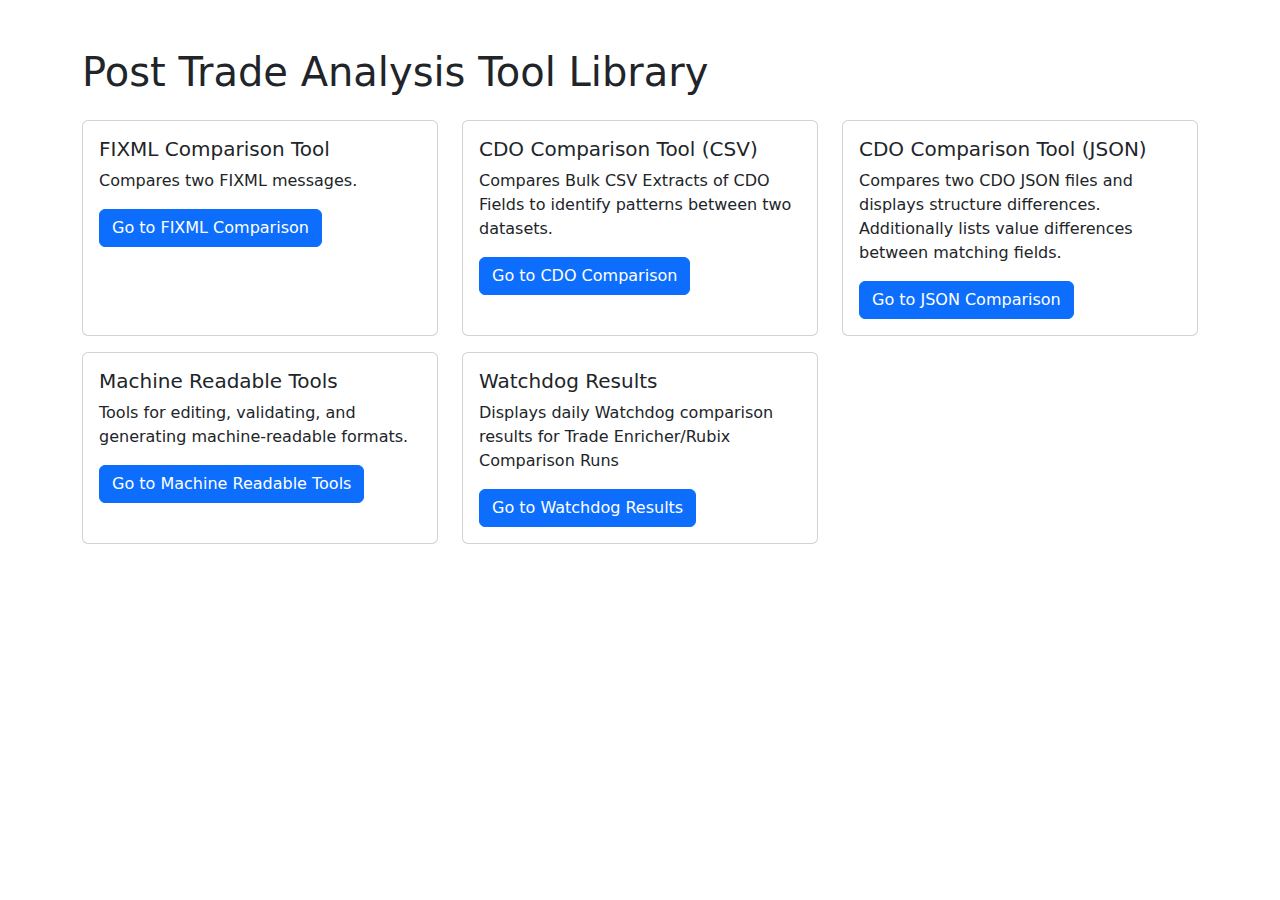
<file: templates/index.html>
<!DOCTYPE html>
<html lang="en">
<head>
    <meta charset="UTF-8">
    <meta name="viewport" content="width=device-width, initial-scale=1.0">
    <title>Post Trade Analysis Tool Library</title>
    <link href="https://cdn.jsdelivr.net/npm/bootstrap@5.1.3/dist/css/bootstrap.min.css" rel="stylesheet">
</head>
<body>
    <div class="container mt-5">
        <h1 class="mb-4">Post Trade Analysis Tool Library</h1>

        <div class="row">
            <div class="col-md-4 mb-3">
                <div class="card h-100">
                    <div class="card-body">
                        <h5 class="card-title">FIXML Comparison Tool</h5>
                        <p class="card-text">Compares two FIXML messages.</p>
                        <a href="fixml_comparison" class="btn btn-primary">Go to FIXML Comparison</a>
                    </div>
                </div>
            </div>

            <div class="col-md-4 mb-3">
                <div class="card h-100">
                    <div class="card-body">
                        <h5 class="card-title">CDO Comparison Tool (CSV)</h5>
                        <p class="card-text">Compares Bulk CSV Extracts of CDO Fields to identify patterns between two datasets.</p>
                        <a href="cdo_comparison" class="btn btn-primary">Go to CDO Comparison</a>
                    </div>
                </div>
            </div>

            <div class="col-md-4 mb-3">
                <div class="card h-100">
                    <div class="card-body">
                        <h5 class="card-title">CDO Comparison Tool (JSON)</h5>
                        <p class="card-text">Compares two CDO JSON files and displays structure differences. Additionally lists value differences between matching fields.</p>
                        <a href="cdo_json_comparison" class="btn btn-primary">Go to JSON Comparison</a>
                    </div>
                </div>
            </div>

            <div class="col-md-4 mb-3">
                <div class="card h-100">
                    <div class="card-body">
                        <h5 class="card-title">Machine Readable Tools</h5>
                        <p class="card-text">Tools for editing, validating, and generating machine-readable formats.</p>
                        <a href="machine_readable" class="btn btn-primary">Go to Machine Readable Tools</a>
                    </div>
                </div>
            </div>
            <div class="col-md-4 mb-3">
            <div class="card h-100">
                <div class="card-body">
                    <h5 class="card-title">Watchdog Results</h5>
                    <p class="card-text">Displays daily Watchdog comparison results for Trade Enricher/Rubix Comparison Runs</p>
                    <a href="watchdog_results" class="btn btn-primary">Go to Watchdog Results</a>
                </div>
            </div>
</div>
        </div>
    </div>

    <script src="https://cdn.jsdelivr.net/npm/bootstrap@5.1.3/dist/js/bootstrap.bundle.min.js"></script>
</body>
</html>
</file>
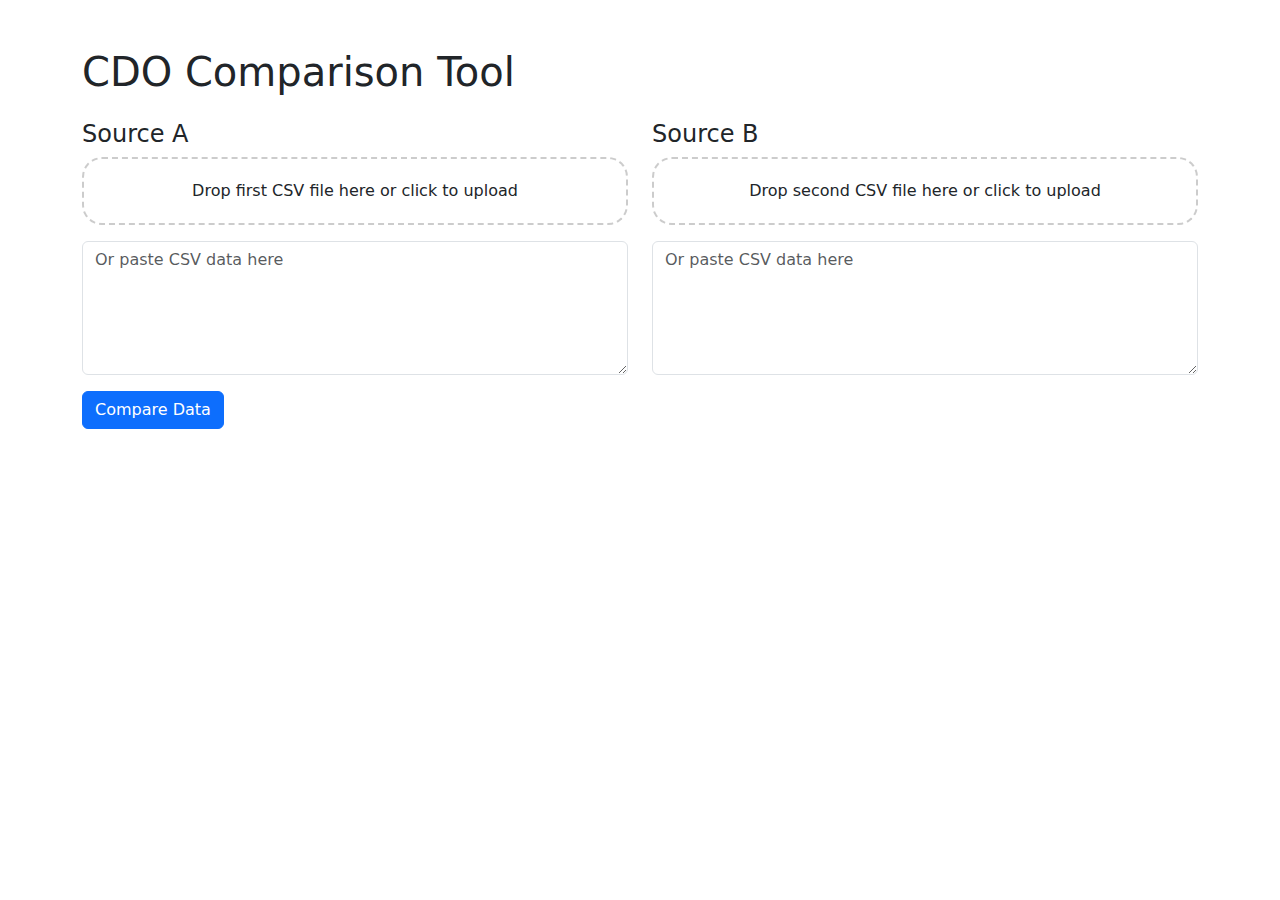
<file: templates/cdo_comparison.html>
<!DOCTYPE html>
<html lang="en">
<head>
    <meta charset="UTF-8">
    <meta name="viewport" content="width=device-width, initial-scale=1.0">
    <title>CDO Comparison Tool</title>
    <link href="https://cdn.jsdelivr.net/npm/bootstrap@5.1.3/dist/css/bootstrap.min.css" rel="stylesheet">
    <style>
        .drop-zone {
            border: 2px dashed #ccc;
            border-radius: 20px;
            width: 100%;
            padding: 20px;
            text-align: center;
            cursor: pointer;
        }
        .drop-zone--over {
            border-style: solid;
        }
        .drop-zone__input {
            display: none;
        }
    </style>
</head>
<body>
    <div class="container mt-5">
        <h1 class="mb-4">CDO Comparison Tool</h1>
        <div id="inputSection">
            <form id="uploadForm" enctype="multipart/form-data">
                <div class="row mb-3">
                    <div class="col-md-6">
                        <h4>Source A</h4>
                        <div class="drop-zone">
                            <span class="drop-zone__prompt">Drop first CSV file here or click to upload</span>
                            <input type="file" name="file1" class="drop-zone__input" id="file1" accept=".csv">
                        </div>
                        <textarea class="form-control mt-3" id="csvTextA" rows="5" placeholder="Or paste CSV data here"></textarea>
                    </div>
                    <div class="col-md-6">
                        <h4>Source B</h4>
                        <div class="drop-zone">
                            <span class="drop-zone__prompt">Drop second CSV file here or click to upload</span>
                            <input type="file" name="file2" class="drop-zone__input" id="file2" accept=".csv">
                        </div>
                        <textarea class="form-control mt-3" id="csvTextB" rows="5" placeholder="Or paste CSV data here"></textarea>
                    </div>
                </div>
                <button type="submit" class="btn btn-primary">Compare Data</button>
            </form>
        </div>
        <div id="columnSelection" class="mt-4" style="display: none;">
            <h3>Select Columns to Compare</h3>
            <div id="columnCheckboxes"></div>
            <button id="compareBtn" class="btn btn-primary mt-3">Compare Selected Columns</button>
        </div>
        <div id="resultsSection" class="mt-4" style="display: none;">
            <h3>Comparison Results</h3>
            <ul class="nav nav-tabs" id="resultTabs" role="tablist">
                <li class="nav-item" role="presentation">
                    <button class="nav-link active" id="matched-tab" data-bs-toggle="tab" data-bs-target="#matched" type="button" role="tab" aria-controls="matched" aria-selected="true">Matched Values</button>
                </li>
                <li class="nav-item" role="presentation">
                    <button class="nav-link" id="mismatched-tab" data-bs-toggle="tab" data-bs-target="#mismatched" type="button" role="tab" aria-controls="mismatched" aria-selected="false">Mismatched Values</button>
                </li>
                <li class="nav-item" role="presentation">
                    <button class="nav-link" id="one-source-tab" data-bs-toggle="tab" data-bs-target="#one-source" type="button" role="tab" aria-controls="one-source" aria-selected="false">Fields Present in Only One Source</button>
                </li>
            </ul>
            <div class="tab-content" id="resultTabsContent">
                <div class="tab-pane fade show active" id="matched" role="tabpanel" aria-labelledby="matched-tab"></div>
                <div class="tab-pane fade" id="mismatched" role="tabpanel" aria-labelledby="mismatched-tab"></div>
                <div class="tab-pane fade" id="one-source" role="tabpanel" aria-labelledby="one-source-tab"></div>
            </div>
            <button id="newComparisonBtn" class="btn btn-secondary mt-3">Run New Comparison</button>
        </div>
    </div>

    <script src="https://code.jquery.com/jquery-3.6.0.min.js"></script>
    <script src="https://cdn.jsdelivr.net/npm/bootstrap@5.1.3/dist/js/bootstrap.bundle.min.js"></script>
    <script>
        document.querySelectorAll(".drop-zone__input").forEach((inputElement) => {
            const dropZoneElement = inputElement.closest(".drop-zone");

            dropZoneElement.addEventListener("click", (e) => {
                inputElement.click();
            });

            inputElement.addEventListener("change", (e) => {
                if (inputElement.files.length) {
                    updateDropZoneFile(dropZoneElement, inputElement.files[0]);
                }
            });

            dropZoneElement.addEventListener("dragover", (e) => {
                e.preventDefault();
                dropZoneElement.classList.add("drop-zone--over");
            });

            ["dragleave", "dragend"].forEach((type) => {
                dropZoneElement.addEventListener(type, (e) => {
                    dropZoneElement.classList.remove("drop-zone--over");
                });
            });

            dropZoneElement.addEventListener("drop", (e) => {
                e.preventDefault();
                if (e.dataTransfer.files.length) {
                    inputElement.files = e.dataTransfer.files;
                    updateDropZoneFile(dropZoneElement, e.dataTransfer.files[0]);
                }
                dropZoneElement.classList.remove("drop-zone--over");
            });
        });

        function updateDropZoneFile(dropZoneElement, file) {
            let promptElement = dropZoneElement.querySelector(".drop-zone__prompt");
            if (dropZoneElement.querySelector(".drop-zone__thumb")) {
                dropZoneElement.querySelector(".drop-zone__thumb").remove();
            }
            promptElement.textContent = file.name;
        }
        let file1Name = 'File A';
        let file2Name = 'File B';

        $('#uploadForm').submit(function(e) {
            e.preventDefault();
            var formData = new FormData(this);
            formData.append('csvTextA', $('#csvTextA').val());
            formData.append('csvTextB', $('#csvTextB').val());

            $.ajax({
                url: '/upload_cdo',
                type: 'POST',
                data: formData,
                processData: false,
                contentType: false,
                success: function(data) {
                    file1Name = data.file1_name;
                    file2Name = data.file2_name;
                    displayColumnSelection(data.columns);
                },
                error: function(jqXHR, textStatus, errorThrown) {
                    console.error("Upload error:", textStatus, errorThrown);
                    alert("An error occurred while processing the data.");
                }
            });
        });

        function displayColumnSelection(columns) {
            var checkboxesHtml = columns.map(col =>
                `<div class="form-check form-check-inline">
                    <input class="form-check-input" type="checkbox" value="${col}" id="check_${col}" checked>
                    <label class="form-check-label" for="check_${col}">${col}</label>
                </div>`
            ).join('');

            $('#columnCheckboxes').html(checkboxesHtml);
            $('#columnSelection').show();
            $('#inputSection').hide();
        }

        $('#compareBtn').click(function() {
            var selectedColumns = $('#columnCheckboxes input:checked').map(function() {
                return $(this).val();
            }).get();

            var formData = new FormData($('#uploadForm')[0]);
            formData.append('columns', JSON.stringify(selectedColumns));

            $.ajax({
                url: '/compare_cdo',
                type: 'POST',
                data: formData,
                processData: false,
                contentType: false,
                success: function(data) {
                    displayComparisonResults(data);
                    $('#columnSelection').hide();
                    $('#resultsSection').show();
                },
                error: function(jqXHR, textStatus, errorThrown) {
                    console.error("Comparison error:", textStatus, errorThrown);
                    alert("An error occurred while comparing the data.");
                }
            });
        });

        function displayComparisonResults(data) {
            // Matched Values
            var matchedHtml = '<h4>Matched Values</h4>';
            matchedHtml += generateTable(data.matched_values, data.file1_name, data.file2_name);
            $('#matched').html(matchedHtml);

            // Mismatched Values
            var mismatchedHtml = '<h4>Mismatched Values</h4>';
            mismatchedHtml += generateTable(data.mismatched_values, data.file1_name, data.file2_name, true);
            $('#mismatched').html(mismatchedHtml);

            // Fields Present in Only One Source
            var oneSourceHtml = '<h4>Fields Present in Only One Source</h4>';
            oneSourceHtml += '<div class="row"><div class="col-md-6">';
            oneSourceHtml += `<h5>Present in ${data.file1_name}</h5><ul>`;
            data.only_in_a.forEach(function(field) {
                oneSourceHtml += `<li>${field}</li>`;
            });
            oneSourceHtml += '</ul></div><div class="col-md-6">';
            oneSourceHtml += `<h5>Present in ${data.file2_name}</h5><ul>`;
            data.only_in_b.forEach(function(field) {
                oneSourceHtml += `<li>${field}</li>`;
            });
            oneSourceHtml += '</ul></div></div>';
            $('#one-source').html(oneSourceHtml);

            $('#resultsSection').show();
        }

         function displayComparisonResults(data) {
            file1Name = data.file1_name;
            file2Name = data.file2_name;

            // Matched Values
            var matchedHtml = '<h4>Matched Values</h4>';
            matchedHtml += generateTable(data.matched_values, file1Name, file2Name);
            $('#matched').html(matchedHtml);

            // Mismatched Values
            var mismatchedHtml = '<h4>Mismatched Values</h4>';
            mismatchedHtml += generateTable(data.mismatched_values, file1Name, file2Name, true);
            $('#mismatched').html(mismatchedHtml);

            // Fields Present in Only One Source
            var oneSourceHtml = '<h4>Fields Present in Only One Source</h4>';
            oneSourceHtml += '<div class="row"><div class="col-md-6">';
            oneSourceHtml += `<h5>Present in ${file1Name}</h5><ul>`;
            data.only_in_a.forEach(function(field) {
                oneSourceHtml += `<li>${field}</li>`;
            });
            oneSourceHtml += '</ul></div><div class="col-md-6">';
            oneSourceHtml += `<h5>Present in ${file2Name}</h5><ul>`;
            data.only_in_b.forEach(function(field) {
                oneSourceHtml += `<li>${field}</li>`;
            });
            oneSourceHtml += '</ul></div></div>';
            $('#one-source').html(oneSourceHtml);

            $('#resultsSection').show();
        }

        function generateTable(data, file1Name, file2Name, isMismatch = false) {
            if (data.length === 0) {
                return '<p>No values found in this category.</p>';
            }
            var tableHtml = '<table class="table table-striped">';
            tableHtml += `<thead><tr><th>CDO Field</th><th>${file1Name}</th><th>${file2Name}</th></tr></thead><tbody>`;

            data.forEach(function(row) {
                tableHtml += `<tr><td>${row.CDO_Field}</td>`;
                if (isMismatch) {
                    for (var col in row.mismatches) {
                        tableHtml += `<td class="table-warning">${row.mismatches[col].A}</td>
                                      <td class="table-warning">${row.mismatches[col].B}</td>`;
                        break; // Only show the first mismatch for brevity
                    }
                } else {
                    for (var col in row.values) {
                        tableHtml += `<td>${row.values[col].A}</td><td>${row.values[col].B}</td>`;
                        break; // Only show the first value for brevity
                    }
                }
                tableHtml += '</tr>';
            });

            tableHtml += '</tbody></table>';
            return tableHtml;
        }

        $('#newComparisonBtn').click(function() {
            $('#resultsSection').hide();
            $('#inputSection').show();
            $('#uploadForm')[0].reset();
            $('.drop-zone__prompt').text('Drop CSV file here or click to upload');
            $('#columnSelection').hide();
        });
    </script>
</body>
</html>
</file>
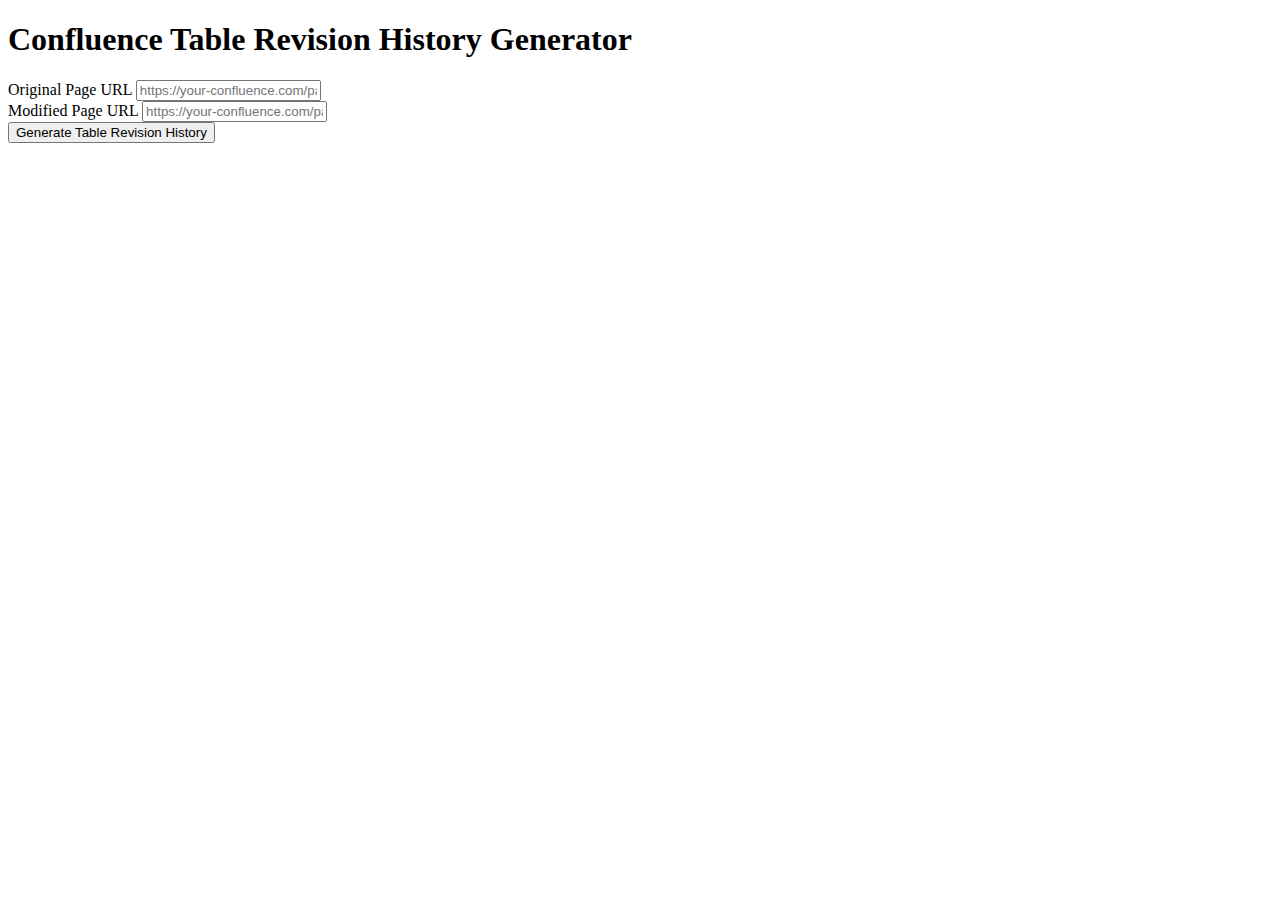
<file: templates/confluence_comparison.html>
<!DOCTYPE html>
<html>
<body>
<div class="container mt-5">
    <h1 class="mb-4">Confluence Table Revision History Generator</h1>

    <div class="row mb-4">
        <div class="col-12">
            <div class="card">
                <div class="card-body">
                    <form id="compareForm">
                        <div class="mb-3">
                            <label for="url1" class="form-label">Original Page URL</label>
                            <input type="url" class="form-control" id="url1" name="url1" required
                                   placeholder="https://your-confluence.com/pages/viewpage.action?pageId=...">
                        </div>
                        <div class="mb-3">
                            <label for="url2" class="form-label">Modified Page URL</label>
                            <input type="url" class="form-control" id="url2" name="url2" required
                                   placeholder="https://your-confluence.com/pages/viewpage.action?pageId=...">
                        </div>
                        <button type="submit" class="btn btn-primary">Generate Table Revision History</button>
                    </form>
                </div>
            </div>
        </div>
    </div>

    <div id="results" class="row" style="display: none;">
        <div class="col-12">
            <div class="card">
                <div class="card-header">
                    <h5 class="mb-0">Table Revision History</h5>
                </div>
                <div class="card-body">
                    <div id="changesList"></div>
                </div>
            </div>
        </div>
    </div>
</div>

<script>
document.getElementById('compareForm').addEventListener('submit', async (e) => {
    e.preventDefault();

    const url1 = document.getElementById('url1').value;
    const url2 = document.getElementById('url2').value;

    try {
        const response = await fetch('/compare_confluence', {
            method: 'POST',
            headers: {
                'Content-Type': 'application/x-www-form-urlencoded',
            },
            body: new URLSearchParams({
                url1: url1,
                url2: url2
            })
        });

        const data = await response.json();

        if (data.error) {
            throw new Error(data.error);
        }

        displayChanges(data.changes);
    } catch (error) {
        alert('Error: ' + error.message);
    }
});

function displayChanges(changes) {
    const changesList = document.getElementById('changesList');
    changesList.innerHTML = '';

    if (changes.length === 0) {
        changesList.innerHTML = '<div class="alert alert-info">No changes detected in the tables.</div>';
        document.getElementById('results').style.display = 'block';
        return;
    }

    // Group changes by field
    const changesByField = {};
    changes.forEach(change => {
        if (!changesByField[change.field]) {
            changesByField[change.field] = [];
        }
        changesByField[change.field].push(change);
    });

    // Display changes grouped by field
    for (const [field, fieldChanges] of Object.entries(changesByField)) {
        const fieldSection = document.createElement('div');
        fieldSection.className = 'mb-4';

        const fieldHeader = document.createElement('h6');
        fieldHeader.className = 'mb-3';
        fieldHeader.textContent = field;
        fieldSection.appendChild(fieldHeader);

        fieldChanges.forEach(change => {
            const changeElement = document.createElement('div');
            changeElement.className = 'change-item mb-2 p-2 border rounded';

            let content = '';
            switch(change.type) {
                case 'new_field':
                    changeElement.classList.add('bg-light-success');
                    content = `<strong>New Field Added</strong>`;
                    break;
                case 'removed_field':
                    changeElement.classList.add('bg-light-danger');
                    content = `<strong>Field Removed</strong>`;
                    break;
                case 'field_update':
                    changeElement.classList.add('bg-light-warning');
                    content = `
                        <strong>Column "${change.column}" Updated</strong><br>
                        <small class="text-muted">Previous value: ${escapeHtml(change.old_value)}</small><br>
                        <small class="text-success">New value: ${escapeHtml(change.new_value)}</small>
                    `;
                    break;
            }

            changeElement.innerHTML = content;
            fieldSection.appendChild(changeElement);
        });

        changesList.appendChild(fieldSection);
    }

    document.getElementById('results').style.display = 'block';
}

function escapeHtml(unsafe) {
    return unsafe
        .replace(/&/g, "&amp;")
        .replace(/</g, "&lt;")
        .replace(/>/g, "&gt;")
        .replace(/"/g, "&quot;")
        .replace(/'/g, "&#039;");
}
</script>

<style>
.bg-light-danger {
    background-color: #fff5f5;
}
.bg-light-success {
    background-color: #f0fff4;
}
.bg-light-warning {
    background-color: #fffff0;
}
.change-item {
    font-size: 0.9rem;
}
</style>
</body>
</file>
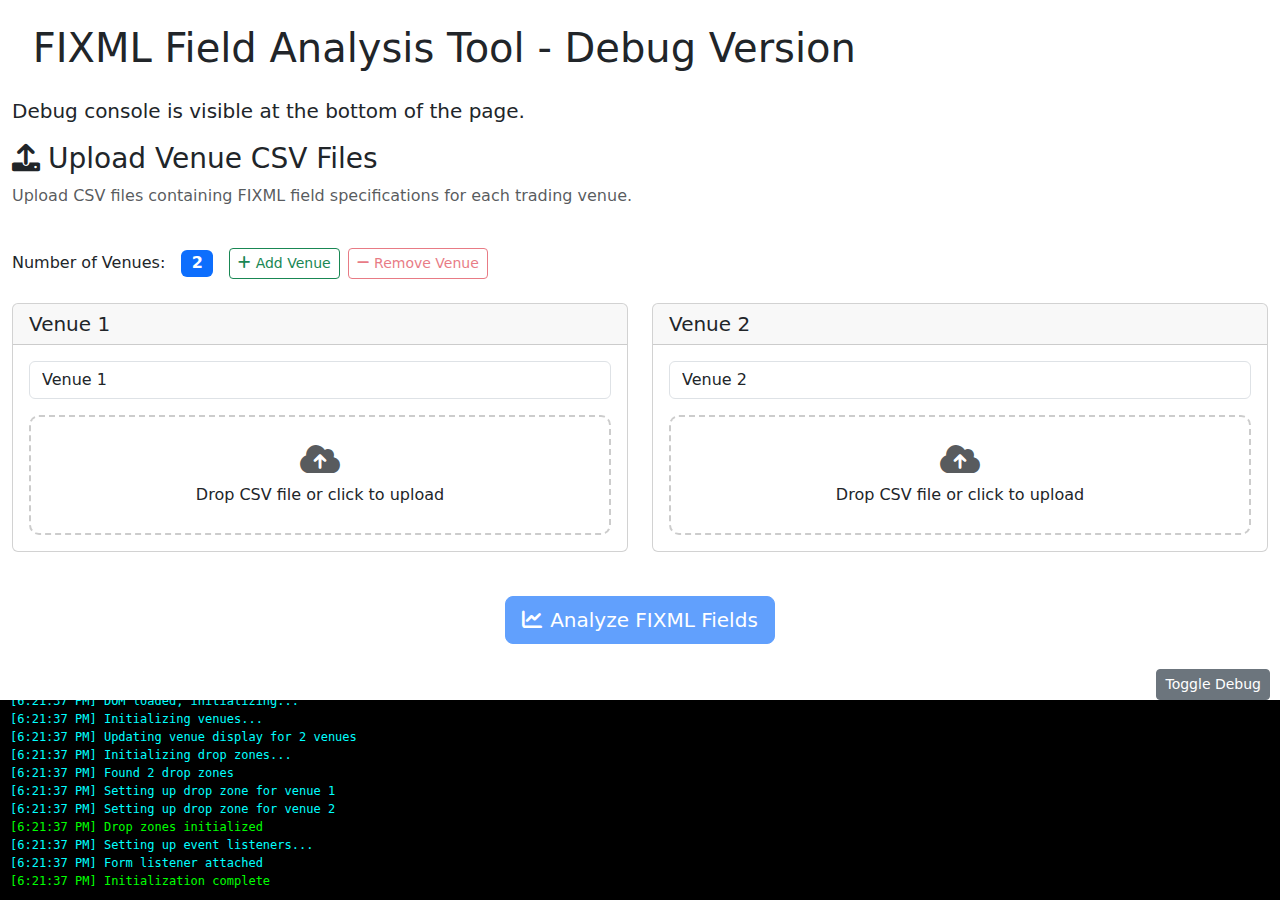
<file: templates/debug_fixml_analysis.html>
<!DOCTYPE html>
<html lang="en">
<head>
    <meta charset="UTF-8">
    <meta name="viewport" content="width=device-width, initial-scale=1.0">
    <title>FIXML Field Analysis Tool - Debug</title>
    <link href="https://cdn.jsdelivr.net/npm/bootstrap@5.1.3/dist/css/bootstrap.min.css" rel="stylesheet">
    <link href="https://cdnjs.cloudflare.com/ajax/libs/font-awesome/6.0.0/css/all.min.css" rel="stylesheet">
    <style>
        .drop-zone {
            border: 2px dashed #ccc;
            border-radius: 10px;
            padding: 20px;
            text-align: center;
            cursor: pointer;
            transition: all 0.3s ease;
            min-height: 120px;
            display: flex;
            flex-direction: column;
            justify-content: center;
            align-items: center;
        }
        .drop-zone:hover {
            border-color: #007bff;
            background-color: #f8f9fa;
        }
        .drop-zone.dragover {
            border-color: #007bff;
            background-color: #e3f2fd;
        }
        .drop-zone__input {
            display: none;
        }
        .venue-card {
            margin-bottom: 20px;
        }
        .debug-console {
            position: fixed;
            bottom: 0;
            left: 0;
            right: 0;
            height: 200px;
            background: #000;
            color: #0f0;
            font-family: monospace;
            font-size: 12px;
            padding: 10px;
            overflow-y: auto;
            z-index: 9999;
        }
        .hide-debug {
            position: fixed;
            bottom: 200px;
            right: 10px;
            z-index: 10000;
        }
    </style>
</head>
<body>
    <div class="container-fluid mt-4">
        <div class="row">
            <div class="col-12">
                <h1 class="mb-4">
                    <i class="fas fa-chart-network me-2"></i>
                    FIXML Field Analysis Tool - Debug Version
                </h1>
                <p class="lead">Debug console is visible at the bottom of the page.</p>
            </div>
        </div>

        <!-- File Upload Section -->
        <div id="uploadSection">
            <form id="venueUploadForm" enctype="multipart/form-data">
                <div class="row mb-4">
                    <div class="col-12">
                        <h3><i class="fas fa-upload me-2"></i>Upload Venue CSV Files</h3>
                        <p class="text-muted">Upload CSV files containing FIXML field specifications for each trading venue.</p>
                    </div>
                </div>

                <!-- Venue Controls -->
                <div class="row mb-4">
                    <div class="col-md-6">
                        <div class="d-flex align-items-center">
                            <label class="form-label me-3 mb-0">Number of Venues:</label>
                            <span class="badge bg-primary fs-6 me-3" id="venueCount">2</span>
                            <button type="button" class="btn btn-outline-success btn-sm me-2" id="addVenueBtn">
                                <i class="fas fa-plus"></i> Add Venue
                            </button>
                            <button type="button" class="btn btn-outline-danger btn-sm" id="removeVenueBtn">
                                <i class="fas fa-minus"></i> Remove Venue
                            </button>
                        </div>
                    </div>
                </div>

                <!-- Dynamic Venues Container -->
                <div class="row" id="venuesContainer">
                    <!-- Venue cards will be added dynamically -->
                </div>

                <div class="row mb-4">
                    <div class="col-12 text-center">
                        <button type="submit" class="btn btn-primary btn-lg" id="analyzeBtn" disabled>
                            <i class="fas fa-chart-line me-2"></i>Analyze FIXML Fields
                        </button>
                    </div>
                </div>

                <input type="hidden" name="numVenues" id="numVenuesInput" value="2">
            </form>
        </div>
    </div>

    <!-- Debug Console -->
    <div class="debug-console" id="debugConsole">
        <div>Debug Console Started...</div>
    </div>
    <button class="btn btn-sm btn-secondary hide-debug" onclick="toggleDebug()">Toggle Debug</button>

    <!-- Scripts -->
    <script src="https://code.jquery.com/jquery-3.6.0.min.js"></script>
    <script src="https://cdn.jsdelivr.net/npm/bootstrap@5.1.3/dist/js/bootstrap.bundle.min.js"></script>

    <script>
        // Debug logging function
        function debugLog(message, type = 'info') {
            console.log(message);
            const debugConsole = document.getElementById('debugConsole');
            const timestamp = new Date().toLocaleTimeString();
            const color = type === 'error' ? '#f00' : type === 'success' ? '#0f0' : '#0ff';
            debugConsole.innerHTML += `<div style="color: ${color}">[${timestamp}] ${message}</div>`;
            debugConsole.scrollTop = debugConsole.scrollHeight;
        }

        function toggleDebug() {
            const console = document.getElementById('debugConsole');
            console.style.display = console.style.display === 'none' ? 'block' : 'none';
        }

        // Global variables
        let uploadedFiles = {};
        let currentVenueCount = 2;

        // Initialize when DOM is ready
        document.addEventListener('DOMContentLoaded', function() {
            debugLog('DOM loaded, initializing...');
            try {
                initializeVenues();
                setupEventListeners();
                debugLog('Initialization complete', 'success');
            } catch (error) {
                debugLog('Initialization error: ' + error.message, 'error');
            }
        });

        function initializeVenues() {
            debugLog('Initializing venues...');
            currentVenueCount = 2;
            updateVenueDisplay();
            updateVenueButtons();
        }

        function setupEventListeners() {
            debugLog('Setting up event listeners...');

            // Form submission
            const form = document.getElementById('venueUploadForm');
            if (form) {
                form.addEventListener('submit', function(e) {
                    e.preventDefault();
                    debugLog('Form submitted', 'success');
                    performAnalysis();
                });
                debugLog('Form listener attached');
            } else {
                debugLog('Form not found!', 'error');
            }

            // Add venue button
            const addBtn = document.getElementById('addVenueBtn');
            if (addBtn) {
                addBtn.addEventListener('click', function(e) {
                    e.preventDefault();
                    debugLog('Add venue clicked');
                    if (currentVenueCount < 10) {
                        currentVenueCount++;
                        debugLog('Venue count increased to: ' + currentVenueCount);
                        updateVenueDisplay();
                        updateVenueButtons();
                    }
                });
            }

            // Remove venue button
            const removeBtn = document.getElementById('removeVenueBtn');
            if (removeBtn) {
                removeBtn.addEventListener('click', function(e) {
                    e.preventDefault();
                    debugLog('Remove venue clicked');
                    if (currentVenueCount > 2) {
                        delete uploadedFiles[currentVenueCount];
                        currentVenueCount--;
                        debugLog('Venue count decreased to: ' + currentVenueCount);
                        updateVenueDisplay();
                        updateVenueButtons();
                        checkAllFilesUploaded();
                    }
                });
            }
        }

        function updateVenueDisplay() {
            debugLog('Updating venue display for ' + currentVenueCount + ' venues');
            const container = document.getElementById('venuesContainer');
            if (!container) {
                debugLog('Venues container not found!', 'error');
                return;
            }

            container.innerHTML = '';

            let colClass = 'col-md-6';
            if (currentVenueCount <= 2) colClass = 'col-md-6';
            else if (currentVenueCount <= 3) colClass = 'col-lg-4';
            else if (currentVenueCount <= 4) colClass = 'col-lg-6 col-xl-3';
            else colClass = 'col-lg-4 col-xl-3';

            for (let i = 1; i <= currentVenueCount; i++) {
                const venueCard = createVenueCard(i, colClass);
                container.appendChild(venueCard);
            }

            document.getElementById('venueCount').textContent = currentVenueCount;
            document.getElementById('numVenuesInput').value = currentVenueCount;

            // Initialize drop zones immediately without delay
            initializeDropZones();
        }

        function createVenueCard(venueNumber, colClass) {
            const colDiv = document.createElement('div');
            colDiv.className = `${colClass} mb-4`;

            colDiv.innerHTML = `
                <div class="card venue-card">
                    <div class="card-header">
                        <h5 class="mb-0">Venue ${venueNumber}</h5>
                    </div>
                    <div class="card-body">
                        <input type="text" class="form-control mb-3" name="venueName${venueNumber}"
                               placeholder="Enter venue name" value="Venue ${venueNumber}">
                        <div class="drop-zone" data-venue="${venueNumber}" id="dropZone${venueNumber}">
                            <i class="fas fa-cloud-upload-alt fa-2x mb-2 text-muted"></i>
                            <span class="drop-zone__prompt">Drop CSV file or click to upload</span>
                            <input type="file" name="venue${venueNumber}" class="drop-zone__input"
                                   id="fileInput${venueNumber}" accept=".csv">
                        </div>
                    </div>
                </div>
            `;

            return colDiv;
        }

        function updateVenueButtons() {
            const addBtn = document.getElementById('addVenueBtn');
            const removeBtn = document.getElementById('removeVenueBtn');

            if (addBtn) addBtn.disabled = currentVenueCount >= 10;
            if (removeBtn) removeBtn.disabled = currentVenueCount <= 2;
        }

        function initializeDropZones() {
            debugLog('Initializing drop zones...');
            const dropZones = document.querySelectorAll('.drop-zone');
            debugLog('Found ' + dropZones.length + ' drop zones');

            dropZones.forEach((dropZone, index) => {
                const venueNum = dropZone.dataset.venue;
                const input = dropZone.querySelector('.drop-zone__input');

                if (!input) {
                    debugLog('No input found for drop zone ' + venueNum, 'error');
                    return;
                }

                debugLog('Setting up drop zone for venue ' + venueNum);

                // Remove any existing listeners first
                const newDropZone = dropZone.cloneNode(true);
                dropZone.parentNode.replaceChild(newDropZone, dropZone);

                const newInput = newDropZone.querySelector('.drop-zone__input');

                // Click handler - simplified
                newDropZone.onclick = function(e) {
                    debugLog('Drop zone clicked for venue ' + venueNum);
                    e.stopPropagation();
                    newInput.click();
                };

                // File change handler
                newInput.onchange = function(e) {
                    if (e.target.files.length) {
                        debugLog('File selected: ' + e.target.files[0].name);
                        handleFileUpload(newDropZone, e.target.files[0]);
                    }
                };

                // Drag and drop handlers
                newDropZone.ondragover = function(e) {
                    e.preventDefault();
                    e.stopPropagation();
                    newDropZone.classList.add('dragover');
                };

                newDropZone.ondragleave = function(e) {
                    e.preventDefault();
                    e.stopPropagation();
                    newDropZone.classList.remove('dragover');
                };

                newDropZone.ondrop = function(e) {
                    e.preventDefault();
                    e.stopPropagation();
                    newDropZone.classList.remove('dragover');

                    if (e.dataTransfer.files.length) {
                        debugLog('File dropped: ' + e.dataTransfer.files[0].name);
                        newInput.files = e.dataTransfer.files;
                        handleFileUpload(newDropZone, e.dataTransfer.files[0]);
                    }
                };
            });

            debugLog('Drop zones initialized', 'success');
        }

        function handleFileUpload(dropZone, file) {
            const venue = parseInt(dropZone.dataset.venue);
            const prompt = dropZone.querySelector('.drop-zone__prompt');

            debugLog('File uploaded for venue ' + venue + ': ' + file.name);

            if (file.type !== 'text/csv' && !file.name.endsWith('.csv')) {
                debugLog('Invalid file type: ' + file.type, 'error');
                alert('Please upload only CSV files');
                return;
            }

            if (prompt) {
                prompt.innerHTML = `<i class="fas fa-check-circle text-success me-2"></i>${file.name}`;
            }

            uploadedFiles[venue] = file;
            debugLog('File stored for venue ' + venue, 'success');

            checkAllFilesUploaded();
        }

        function checkAllFilesUploaded() {
            const analyzeBtn = document.getElementById('analyzeBtn');
            if (!analyzeBtn) {
                debugLog('Analyze button not found!', 'error');
                return;
            }

            const requiredVenues = Array.from({length: currentVenueCount}, (_, i) => i + 1);
            const uploadedVenues = Object.keys(uploadedFiles).map(Number);

            const allUploaded = requiredVenues.every(venue => uploadedVenues.includes(venue));
            analyzeBtn.disabled = !allUploaded;

            debugLog('Required venues: ' + requiredVenues.join(', '));
            debugLog('Uploaded venues: ' + uploadedVenues.join(', '));
            debugLog('All uploaded: ' + allUploaded);
        }

        function performAnalysis() {
            debugLog('Starting analysis...');
            const formData = new FormData(document.getElementById('venueUploadForm'));

            const analyzeBtn = document.getElementById('analyzeBtn');
            if (!analyzeBtn) return;

            const originalText = analyzeBtn.innerHTML;
            analyzeBtn.innerHTML = '<i class="fas fa-spinner fa-spin me-2"></i>Analyzing...';
            analyzeBtn.disabled = true;

            // Add files to FormData
            Object.keys(uploadedFiles).forEach(venue => {
                formData.set('venue' + venue, uploadedFiles[venue]);
                debugLog('Added file for venue ' + venue + ' to FormData');
            });

            debugLog('Sending request to server...');

            fetch('/upload_fixml_venues', {
                method: 'POST',
                body: formData
            })
            .then(response => {
                debugLog('Response received: ' + response.status);
                return response.json();
            })
            .then(data => {
                debugLog('Analysis data received', 'success');
                if (data.success) {
                    alert('Analysis complete! Check console for results.');
                    console.log('Analysis results:', data);
                } else {
                    debugLog('Analysis error: ' + data.error, 'error');
                    alert('Error: ' + (data.error || 'Analysis failed'));
                }
            })
            .catch(error => {
                debugLog('Fetch error: ' + error.message, 'error');
                alert('An error occurred during analysis: ' + error.message);
            })
            .finally(() => {
                analyzeBtn.innerHTML = originalText;
                analyzeBtn.disabled = false;
            });
        }
    </script>
</body>
</html>
</file>
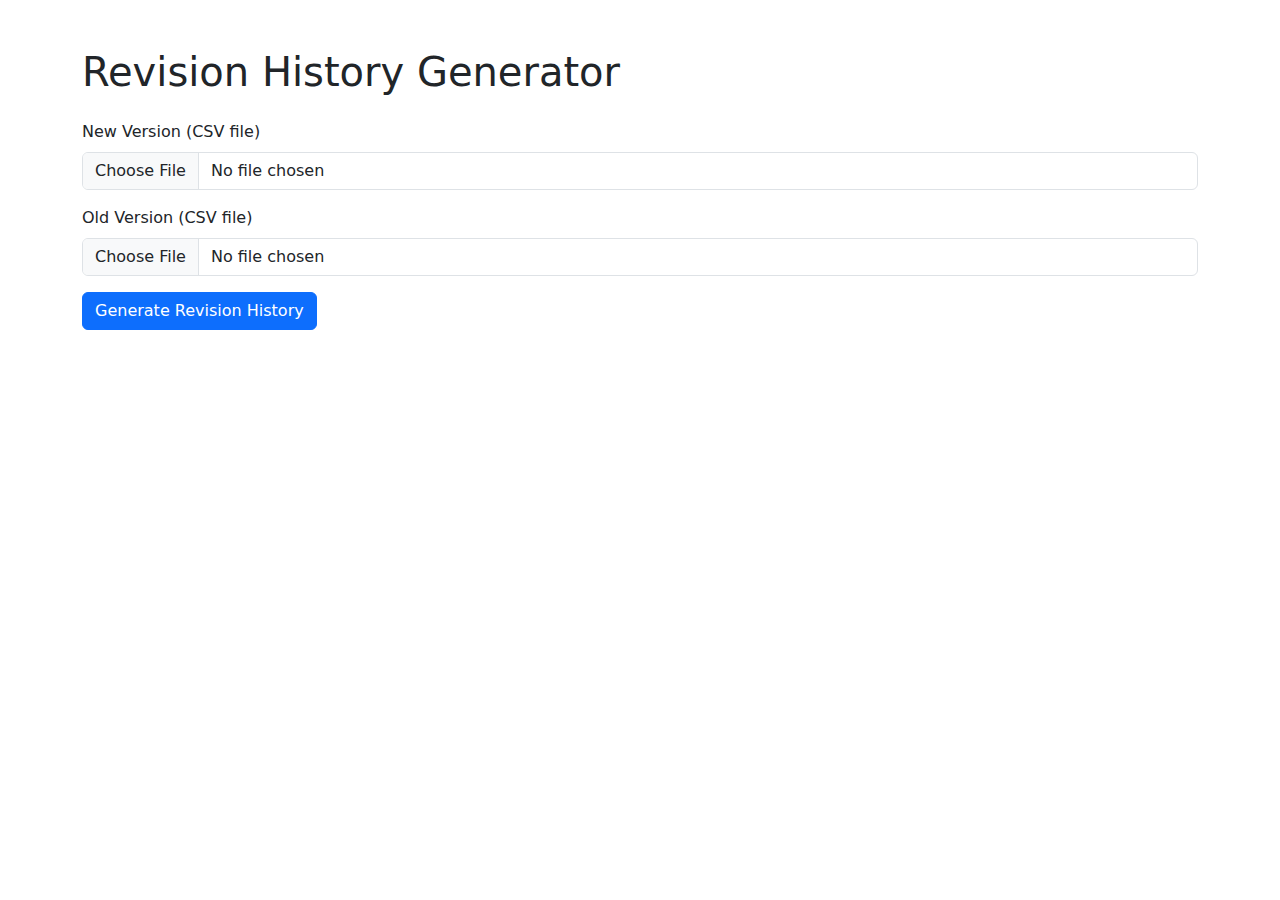
<file: templates/revision_history_generator.html>
<!DOCTYPE html>
<html lang="en">
<head>
    <meta charset="UTF-8">
    <meta name="viewport" content="width=device-width, initial-scale=1.0">
    <title>Revision History Generator</title>
    <link href="https://cdn.jsdelivr.net/npm/bootstrap@5.1.3/dist/css/bootstrap.min.css" rel="stylesheet">
    <style>
        pre {
            white-space: pre-wrap;
            word-wrap: break-word;
        }
    </style>
</head>
<body>
    <div class="container mt-5">
        <h1 class="mb-4">Revision History Generator</h1>

        <form id="uploadForm" enctype="multipart/form-data">
            <div class="mb-3">
                <label for="fileA" class="form-label">New Version (CSV file)</label>
                <input type="file" class="form-control" id="fileA" name="fileA" accept=".csv" required>
            </div>
            <div class="mb-3">
                <label for="fileB" class="form-label">Old Version (CSV file)</label>
                <input type="file" class="form-control" id="fileB" name="fileB" accept=".csv" required>
            </div>
            <button type="submit" class="btn btn-primary">Generate Revision History</button>
        </form>

        <div id="results" class="mt-4" style="display: none;">
            <h2>Revision History</h2>
            <table class="table table-striped">
                <thead>
                    <tr>
                        <th>Date</th>
                        <th>Description of Change</th>
                        <th>Author</th>
                        <th>Linked Ticket/s</th>
                    </tr>
                </thead>
                <tbody id="revisionHistoryBody">
                </tbody>
            </table>
        </div>
    </div>

    <script src="https://cdn.jsdelivr.net/npm/bootstrap@5.1.3/dist/js/bootstrap.bundle.min.js"></script>
    <script>
        document.getElementById('uploadForm').addEventListener('submit', function(e) {
            e.preventDefault();

            var formData = new FormData(this);

            fetch('/generate_revision_history', {
                method: 'POST',
                body: formData
            })
            .then(response => response.json())
            .then(data => {
                const tbody = document.getElementById('revisionHistoryBody');
                tbody.innerHTML = '';
                data.revision_history.forEach(entry => {
                    const row = tbody.insertRow();
                    row.insertCell(0).textContent = entry.date;
                    const descCell = row.insertCell(1);
                    descCell.innerHTML = `<pre>${entry.description}</pre>`;
                    row.insertCell(2).textContent = entry.author;
                    row.insertCell(3).textContent = entry.tickets;
                });
                document.getElementById('results').style.display = 'block';
            })
            .catch(error => console.error('Error:', error));
        });
    </script>
</body>
</html>
</file>
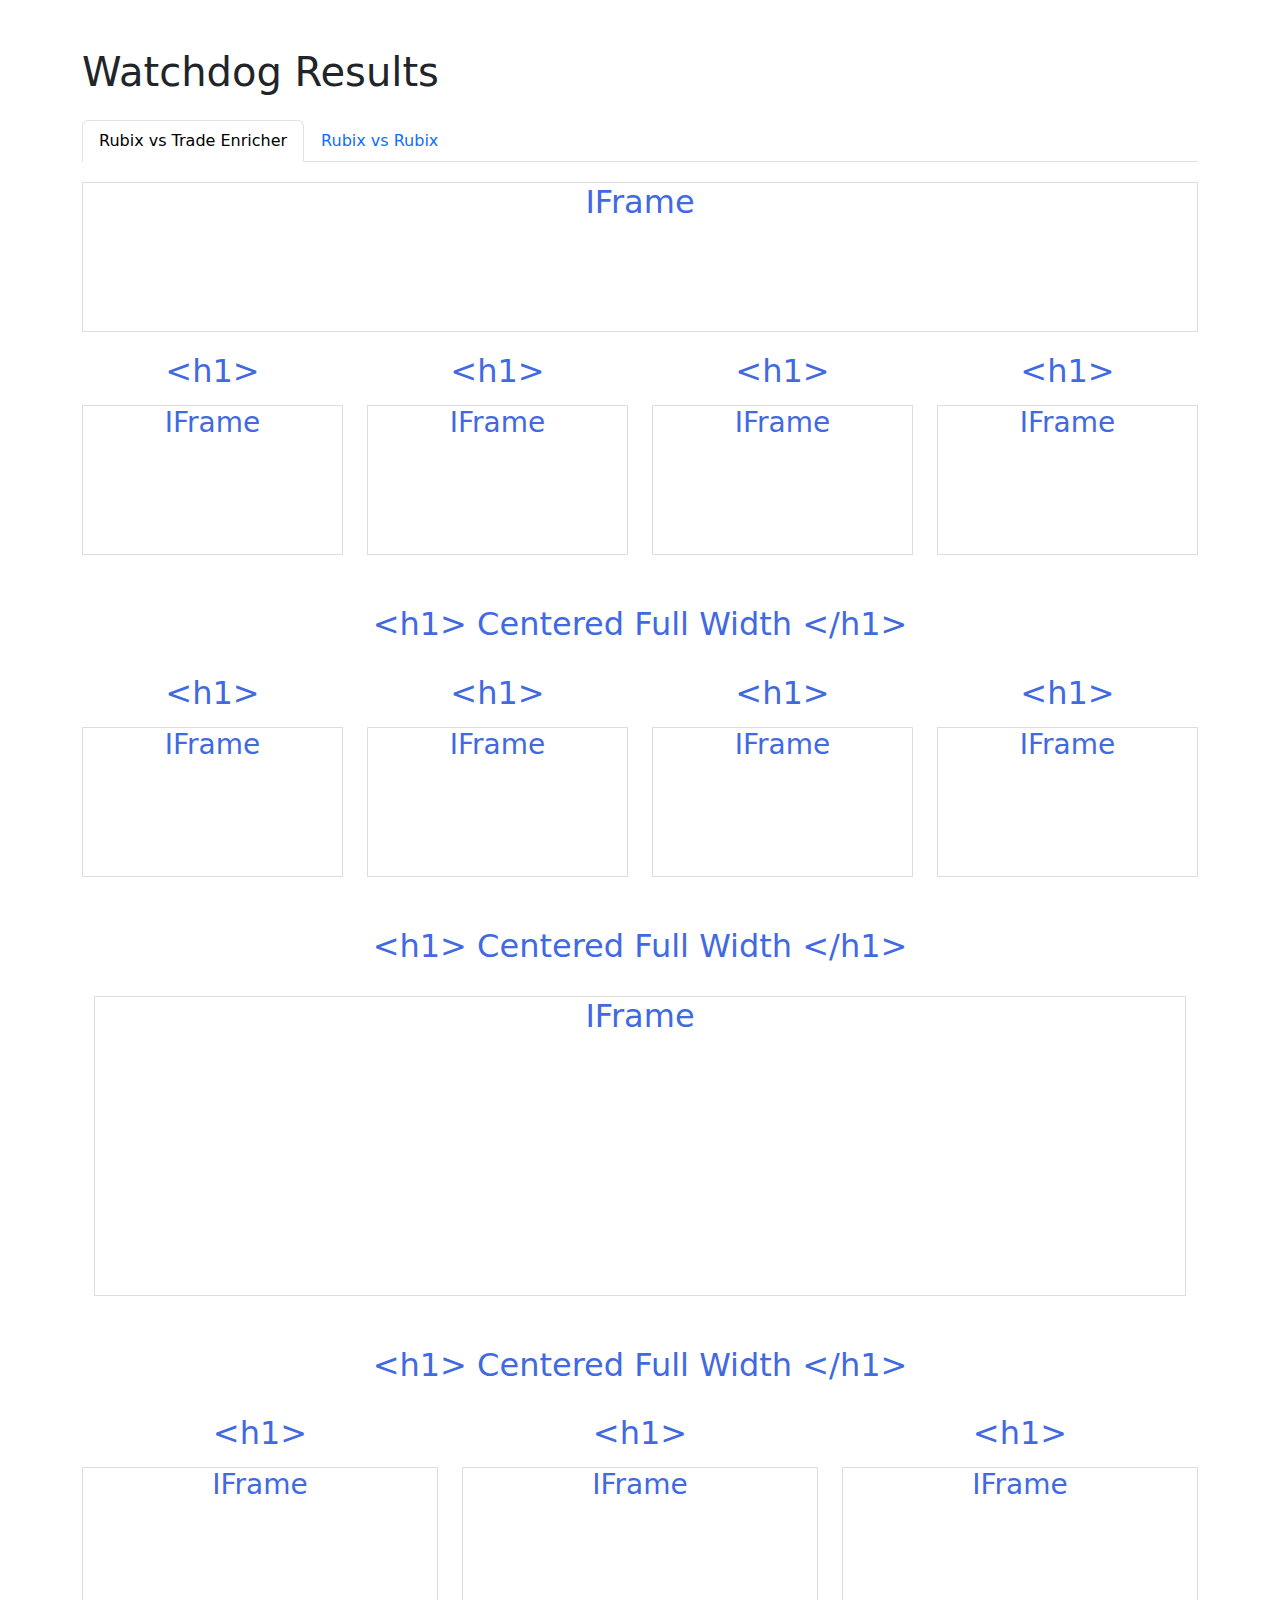
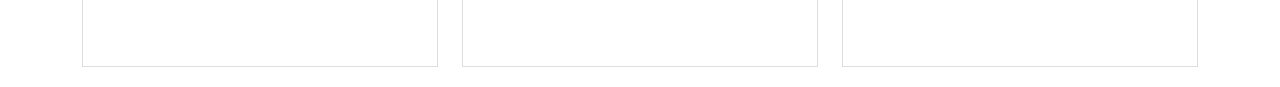
<file: templates/watchdog_results.html>
<!DOCTYPE html>
<html lang="en">
<head>
    <meta charset="UTF-8">
    <meta name="viewport" content="width=device-width, initial-scale=1.0">
    <title>Watchdog Results</title>
    <link href="https://cdn.jsdelivr.net/npm/bootstrap@5.1.3/dist/css/bootstrap.min.css" rel="stylesheet">
    <style>
        .iframe-container {
            border: 1px solid #ddd;
            padding: 10px;
            margin-bottom: 20px;
            min-height: 150px;
            display: flex;
            align-items: center;
            justify-content: center;
        }

        .tab-content {
            padding-top: 20px;
        }

        .section-title {
            text-align: center;
            margin: 30px 0;
            color: #4169E1;
        }

        .iframe-title {
            color: #4169E1;
            text-align: center;
            margin-bottom: 15px;
        }

        /* Ensure iframes are responsive */
        .embed-responsive {
            position: relative;
            display: block;
            width: 100%;
            padding: 0;
            overflow: hidden;
        }

        .embed-responsive iframe {
            position: absolute;
            top: 0;
            bottom: 0;
            left: 0;
            width: 100%;
            height: 100%;
            border: 0;
        }

        .full-width-section {
            margin: 30px 0;
        }
    </style>
</head>
<body>
    <div class="container mt-5">
        <h1 class="mb-4">Watchdog Results</h1>

        <!-- Tabs Navigation -->
        <ul class="nav nav-tabs" id="resultTabs" role="tablist">
            <li class="nav-item" role="presentation">
                <button class="nav-link active" id="rubix-trade-tab" data-bs-toggle="tab" data-bs-target="#rubix-trade" type="button" role="tab" aria-controls="rubix-trade" aria-selected="true">Rubix vs Trade Enricher</button>
            </li>
            <li class="nav-item" role="presentation">
                <button class="nav-link" id="rubix-rubix-tab" data-bs-toggle="tab" data-bs-target="#rubix-rubix" type="button" role="tab" aria-controls="rubix-rubix" aria-selected="false">Rubix vs Rubix</button>
            </li>
        </ul>

        <!-- Tab Contents -->
        <div class="tab-content" id="resultTabsContent">
            <!-- Rubix vs Trade Enricher Tab -->
            <div class="tab-pane fade show active" id="rubix-trade" role="tabpanel" aria-labelledby="rubix-trade-tab">
                <!-- Top Full Width Iframe -->
                <div class="row">
                    <div class="col-12">
                        <div class="iframe-container embed-responsive">
                            <div class="embed-responsive-item">
                                <h2 class="iframe-title">IFrame</h2>
                                <!-- Replace with actual iframe content -->
                            </div>
                        </div>
                    </div>
                </div>

                <!-- First Row of 4 Iframes -->
                <div class="row">
                    <div class="col-md-3">
                        <h2 class="iframe-title">&lt;h1&gt;</h2>
                        <div class="iframe-container embed-responsive">
                            <div class="embed-responsive-item">
                                <h3 class="iframe-title">IFrame</h3>
                                <!-- Replace with actual iframe content -->
                            </div>
                        </div>
                    </div>
                    <div class="col-md-3">
                        <h2 class="iframe-title">&lt;h1&gt;</h2>
                        <div class="iframe-container embed-responsive">
                            <div class="embed-responsive-item">
                                <h3 class="iframe-title">IFrame</h3>
                                <!-- Replace with actual iframe content -->
                            </div>
                        </div>
                    </div>
                    <div class="col-md-3">
                        <h2 class="iframe-title">&lt;h1&gt;</h2>
                        <div class="iframe-container embed-responsive">
                            <div class="embed-responsive-item">
                                <h3 class="iframe-title">IFrame</h3>
                                <!-- Replace with actual iframe content -->
                            </div>
                        </div>
                    </div>
                    <div class="col-md-3">
                        <h2 class="iframe-title">&lt;h1&gt;</h2>
                        <div class="iframe-container embed-responsive">
                            <div class="embed-responsive-item">
                                <h3 class="iframe-title">IFrame</h3>
                                <!-- Replace with actual iframe content -->
                            </div>
                        </div>
                    </div>
                </div>

                <!-- Centered Full Width Title -->
                <h2 class="section-title">&lt;h1&gt; Centered Full Width &lt;/h1&gt;</h2>

                <!-- Second Row of 4 Iframes -->
                <div class="row">
                    <div class="col-md-3">
                        <h2 class="iframe-title">&lt;h1&gt;</h2>
                        <div class="iframe-container embed-responsive">
                            <div class="embed-responsive-item">
                                <h3 class="iframe-title">IFrame</h3>
                                <!-- Replace with actual iframe content -->
                            </div>
                        </div>
                    </div>
                    <div class="col-md-3">
                        <h2 class="iframe-title">&lt;h1&gt;</h2>
                        <div class="iframe-container embed-responsive">
                            <div class="embed-responsive-item">
                                <h3 class="iframe-title">IFrame</h3>
                                <!-- Replace with actual iframe content -->
                            </div>
                        </div>
                    </div>
                    <div class="col-md-3">
                        <h2 class="iframe-title">&lt;h1&gt;</h2>
                        <div class="iframe-container embed-responsive">
                            <div class="embed-responsive-item">
                                <h3 class="iframe-title">IFrame</h3>
                                <!-- Replace with actual iframe content -->
                            </div>
                        </div>
                    </div>
                    <div class="col-md-3">
                        <h2 class="iframe-title">&lt;h1&gt;</h2>
                        <div class="iframe-container embed-responsive">
                            <div class="embed-responsive-item">
                                <h3 class="iframe-title">IFrame</h3>
                                <!-- Replace with actual iframe content -->
                            </div>
                        </div>
                    </div>
                </div>

                <!-- Another Centered Full Width Title -->
                <h2 class="section-title">&lt;h1&gt; Centered Full Width &lt;/h1&gt;</h2>

                <!-- Full Width Iframe -->
                <div class="row full-width-section">
                    <div class="col-12">
                        <div class="iframe-container embed-responsive" style="height: 300px;">
                            <div class="embed-responsive-item">
                                <h2 class="iframe-title">IFrame</h2>
                                <!-- Replace with actual iframe content -->
                            </div>
                        </div>
                    </div>
                </div>

                <!-- Another Centered Full Width Title -->
                <h2 class="section-title">&lt;h1&gt; Centered Full Width &lt;/h1&gt;</h2>

                <!-- Row of 3 Iframes -->
                <div class="row">
                    <div class="col-md-4">
                        <h2 class="iframe-title">&lt;h1&gt;</h2>
                        <div class="iframe-container embed-responsive" style="height: 200px;">
                            <div class="embed-responsive-item">
                                <h3 class="iframe-title">IFrame</h3>
                                <!-- Replace with actual iframe content -->
                            </div>
                        </div>
                    </div>
                    <div class="col-md-4">
                        <h2 class="iframe-title">&lt;h1&gt;</h2>
                        <div class="iframe-container embed-responsive" style="height: 200px;">
                            <div class="embed-responsive-item">
                                <h3 class="iframe-title">IFrame</h3>
                                <!-- Replace with actual iframe content -->
                            </div>
                        </div>
                    </div>
                    <div class="col-md-4">
                        <h2 class="iframe-title">&lt;h1&gt;</h2>
                        <div class="iframe-container embed-responsive" style="height: 200px;">
                            <div class="embed-responsive-item">
                                <h3 class="iframe-title">IFrame</h3>
                                <!-- Replace with actual iframe content -->
                            </div>
                        </div>
                    </div>
                </div>
            </div>

            <!-- Rubix vs Rubix Tab -->
            <div class="tab-pane fade" id="rubix-rubix" role="tabpanel" aria-labelledby="rubix-rubix-tab">
                <!-- Similar structure as above, but for Rubix vs Rubix content -->
                <div class="row">
                    <div class="col-12">
                        <div class="iframe-container embed-responsive">
                            <div class="embed-responsive-item">
                                <h2 class="iframe-title">IFrame</h2>
                                <!-- Replace with actual iframe content -->
                            </div>
                        </div>
                    </div>
                </div>

                <!-- Add the rest of the Rubix vs Rubix content with a similar structure -->
                <!-- You can customize this section based on specific requirements -->

                <!-- Example of a grid of iframes -->
                <div class="row">
                    <div class="col-md-6">
                        <h2 class="iframe-title">&lt;h1&gt;</h2>
                        <div class="iframe-container embed-responsive">
                            <div class="embed-responsive-item">
                                <h3 class="iframe-title">IFrame</h3>
                                <!-- Replace with actual iframe content -->
                            </div>
                        </div>
                    </div>
                    <div class="col-md-6">
                        <h2 class="iframe-title">&lt;h1&gt;</h2>
                        <div class="iframe-container embed-responsive">
                            <div class="embed-responsive-item">
                                <h3 class="iframe-title">IFrame</h3>
                                <!-- Replace with actual iframe content -->
                            </div>
                        </div>
                    </div>
                </div>
            </div>
        </div>
    </div>

    <script src="https://code.jquery.com/jquery-3.6.0.min.js"></script>
    <script src="https://cdn.jsdelivr.net/npm/bootstrap@5.1.3/dist/js/bootstrap.bundle.min.js"></script>
    <script>
        // This JavaScript section can be used to dynamically load iframes or handle tab switching
        document.addEventListener('DOMContentLoaded', function() {
            // Example: You can add code here to populate iframes dynamically
            // or handle any special behaviors for tab switching
        });
    </script>
</body>
</html>
</file>
